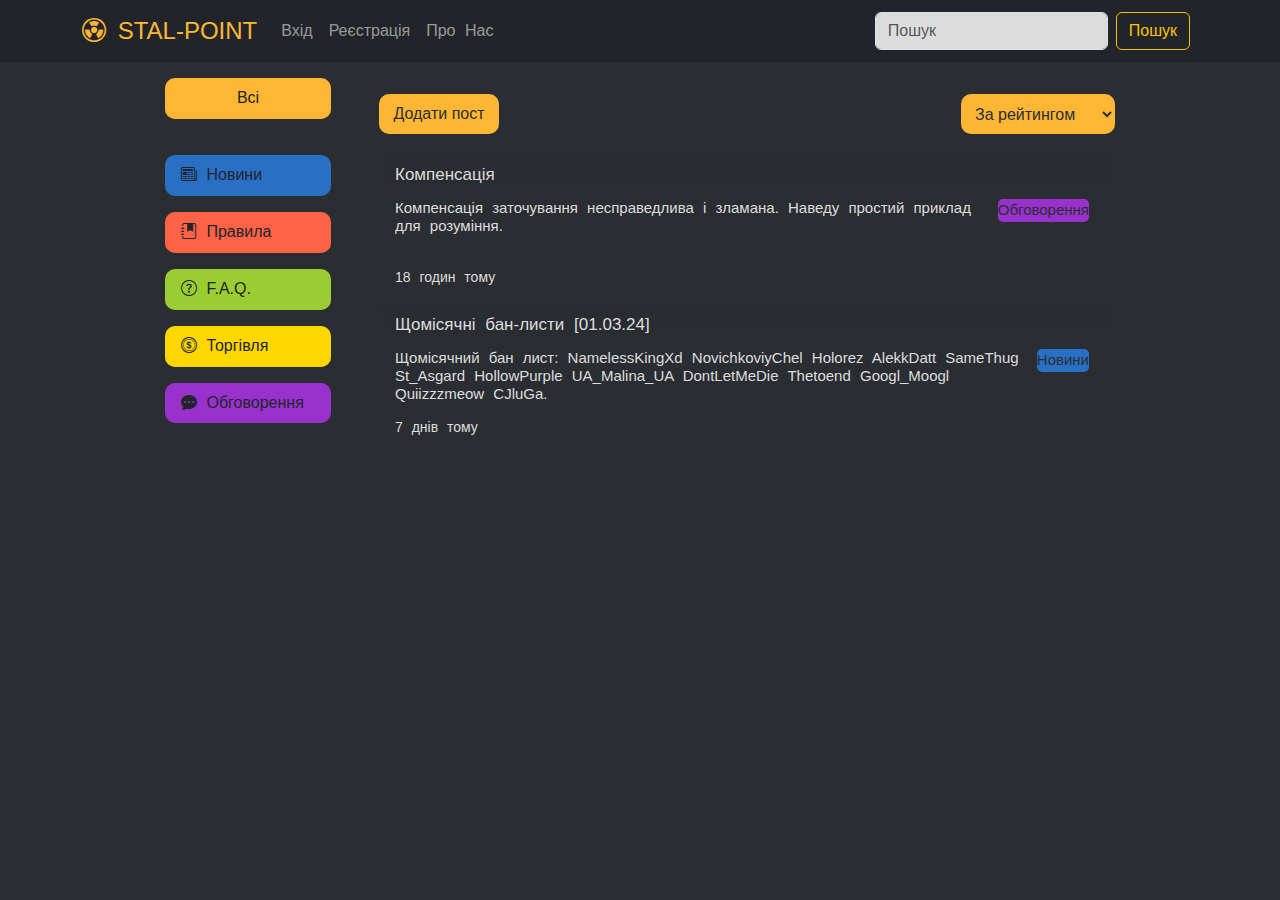
<file: index.html>
<!DOCTYPE html>
<html lang="en">
  <head>
    <meta charset="UTF-8" />
    <meta name="viewport" content="width=device-width, initial-scale=1.0" />
    <title>Профіль користувача</title>
    <link
      href="https://cdn.jsdelivr.net/npm/bootstrap@5.3.0-alpha1/dist/css/bootstrap.min.css"
      rel="stylesheet"
    />
    <link
      rel="stylesheet"
      href="https://cdn.jsdelivr.net/npm/bootstrap-icons@1.11.3/font/bootstrap-icons.min.css"
    />
    <link href="style.css" rel="stylesheet" />
    <link
      href="https://cdnjs.cloudflare.com/ajax/libs/font-awesome/5.15.4/css/all.min.css"
      rel="stylesheet"
    />
  </head>

  <body>
    <!-- Навігаційна панель -->
    <nav class="navbar navbar-expand-lg navbar-dark bg-dark">
      <div class="container">
        <a
          class="navbar-brand"
          href="./index.html"
          style="font-size: 24px; color: rgb(253, 183, 53)"
          ><i
            class="bi bi-radioactive"
            style="font-size: 24px; color: rgb(253, 183, 53)"
          ></i>
          STAL-POINT</a
        >
        <button
          class="navbar-toggler"
          type="button"
          data-bs-toggle="collapse"
          data-bs-target="#navbarSupportedContent"
          aria-controls="navbarSupportedContent"
          aria-expanded="false"
          aria-label="Toggle navigation"
        >
          <span class="navbar-toggler-icon"></span>
        </button>

        <div class="collapse navbar-collapse" id="navbarSupportedContent">
          <ul id="in-up" class="navbar-nav me-auto mb-2 mb-lg-0">
            <!--<li class="nav-item">
              <a class="nav-link" href="./profile.html">Профіль користувача</a>
            </li>
            <li class="nav-item">
              <a class="nav-link" href="./sign-in.html">Вихід з профілю</a>
            </li>

            <li class="nav-item">
              <a class="nav-link" href="./sign-in.html">Вхід</a>
            </li>
            <li class="nav-item">
              <a class="nav-link" href="./sign-up.html">Реєстрація</a>
            </li>-->
            <li class="nav-item">
              <a class="nav-link" href="./about.html">Про Нас</a>
            </li>
          </ul>
          <form class="d-flex px-2">
            <input
              class="form-control me-2"
              type="search"
              placeholder="Пошук"
              aria-label="Search"
              style="background-color: gainsboro"
            />
            <button class="btn btn-outline-warning" type="submit">Пошук</button>
          </form>
        </div>
      </div>
    </nav>

    <div class="container mt-3 p-auto">
      <div class="row justify-content-center gap-4">
        <!-- Панель піднавігації (та яка збоку типу кнопки можна тиснути там шось буде) -->
        <div class="col-md-2">
          <div
            class="list-group list-group-flush gap-3 text-align-center text-align-left"
          >
            <a
              href="#"
              class="btn-all-categories list-group-item list-group-item-action"
              style="
                border-radius: 10px;
                border-color: rgb(253, 183, 53);
                background-color: rgb(253, 183, 53);
              "
              >Всі</a
            >
            <a
              href="#"
              class="list-group-item list-group-item-action tag-filter"
              data-tag="Новини"
              style="
                border-radius: 10px;
                border-color: rgb(41, 111, 196);
                background-color: rgb(41, 111, 196);
              "
            >
              <i class="bi bi-newspaper"></i> Новини
            </a>
            <a
              href="#"
              class="list-group-item list-group-item-action tag-filter"
              data-tag="Правила"
              style="
                border-radius: 10px;
                border-color: rgb(255, 99, 71);
                background-color: rgb(255, 99, 71);
              "
              ><i class="bi bi-journal-bookmark-fill"></i> Правила
            </a>
            <a
              href="#"
              class="list-group-item list-group-item-action tag-filter"
              data-tag="F.A.Q."
              style="
                border-radius: 10px;
                border-color: rgb(154, 205, 50);
                background-color: rgb(154, 205, 50);
              "
              ><i class="bi bi-question-circle"></i> F.A.Q.</a
            >
            <a
              href="#"
              class="list-group-item list-group-item-action tag-filter"
              data-tag="Торгівля"
              style="
                border-radius: 10px;
                border-color: rgb(255, 215, 0);
                background-color: rgb(255, 215, 0);
              "
            >
              <i class="bi bi-coin"></i> Торгівля
            </a>
            <a
              href="#"
              class="list-group-item list-group-item-action tag-filter"
              data-tag="Обговорення"
              style="
                border-radius: 10px;
                border-color: rgb(153, 50, 204);
                background-color: rgb(153, 50, 204);
              "
              ><i class="bi bi-chat-dots-fill"></i> Обговорення</a
            >
          </div>
        </div>

        <!-- Панель з обговореннями (тікети крч) -->
        <div class="Tred-container col-md-8 mt-3 p-auto">
          <div style="display: flex; justify-content: space-between">
            <button
              href="#"
              class="btn-add-post p-auto align-self-start"
              style="
                border-radius: 10px;
                border-color: rgb(253, 183, 53);
                background-color: rgb(253, 183, 53);
                width: 120px;
                height: 40px;
                padding: 5px 4px;
                color: rgb(42, 46, 51);
              "
              data-bs-toggle="modal"
              data-bs-target="#add_post_modal"
            >
              Додати пост
            </button>

            <div class="dropdown">
              <select
                class="list-group-item"
                style="
                  border-radius: 10px;
                  height: 40px;
                  padding: 5px 10px;
                  background-color: rgb(253, 183, 53);
                  border-color: rgb(253, 183, 53);
                  color: rgb(42, 46, 51);
                "
              >
                <option value="rating">За рейтингом</option>
                <option value="time">За часом</option>
                <option value="update">За оновленням</option>
              </select>
            </div>
          </div>

          <a
            class="Card-discuss card border-0"
            href="./discuss1.html"
            style="text-decoration: none"
          >
            <div class="card-header border-0">Компенсація</div>
            <div class="card-body d-flex justify-content-between">
              <div>
                <h5 class="card-title" href="./discuss.html">
                  Компенсація заточування несправедлива і зламана. Наведу
                  простий приклад для розуміння.
                </h5>
                <p class="card-text">18 годин тому</p>
              </div>

              <span
                class="tag align-self-start"
                style="
                  background-color: rgb(153, 50, 204);
                  font-size: 15px;
                  color: rgb(42, 46, 51);
                "
                >Обговорення</span
              >
            </div>
          </a>

          <a
            class="Card-discuss card border-0"
            href="./discuss2.html"
            style="text-decoration: none"
          >
            <div class="card-header border-0">
              Щомісячні бан-листи [01.03.24]
            </div>
            <div class="card-body d-flex justify-content-between">
              <div>
                <h5 class="card-title">
                  Щомісячний бан лист: NamelessKingXd NovichkoviyChel Holorez
                  AlekkDatt SameThug St_Asgard HollowPurple UA_Malina_UA
                  DontLetMeDie Thetoend Googl_Moogl Quiizzzmeow CJluGa.
                </h5>
                <p class="card-text">7 днів тому</p>
              </div>

              <span
                class="tag align-self-start"
                style="
                  background-color: rgb(41, 111, 196);
                  font-size: 15px;
                  color: rgb(42, 46, 51);
                "
                >Новини</span
              >
            </div>
          </a>
        </div>
      </div>
    </div>

    <div class="modal" id="add_post_modal">
      <div class="modal-dialog">
        <div class="modal-content" style="background-color: rgb(42, 46, 51)">
          <div class="modal-header">
            <h5
              class="modal-title"
              id="add_todo_item_modal_label"
              style="color: rgb(253, 183, 53)"
            >
              Додайте пост
            </h5>
            <button
              type="button"
              class="btn-close"
              data-bs-dismiss="modal"
              aria-label="Close"
            ></button>
          </div>
          <div class="modal-body">
            <form action="/">
              <div class="mb-3">
                <label
                  for="add_title_post"
                  class="form_label"
                  style="color: rgb(253, 183, 53)"
                  >Заголовок</label
                >
                <textarea
                  class="form-control mt-3"
                  required
                  id="add_title_post"
                  rows="1"
                  style="background-color: gainsboro"
                  placeholder="Enter title..."
                ></textarea>
              </div>
              <div class="mb-3">
                <label
                  for="todo-text-input"
                  class="form-label"
                  style="color: rgb(253, 183, 53)"
                  >Текст</label
                >
                <textarea
                  class="form-control"
                  required
                  id="todo-text-input"
                  rows="3"
                  style="background-color: gainsboro"
                  placeholder="Start typing..."
                ></textarea>
              </div>
              <div class="mb-3">
                <label
                  for="tags"
                  class="form-label"
                  style="color: rgb(253, 183, 53)"
                  >Мітки</label
                >
                <div id="tags">
                  <button
                    class="tag align-self-start mt-3 tag-checkbox"
                    type="button"
                    data-tag="Обговорення"
                    style="
                      background-color: rgb(153, 50, 204);
                      font-size: 15px;
                      border-color: rgb(153, 50, 204);
                    "
                  >
                    Обговорення
                  </button>
                  <button
                    class="tag align-self-start mt-3 tag-checkbox"
                    type="button"
                    data-tag="F.A.Q."
                    style="
                      background-color: rgb(154, 205, 50);
                      font-size: 15px;
                      border-color: rgb(154, 205, 50);
                    "
                  >
                    F.A.Q.
                  </button>
                  <button
                    class="tag align-self-start mt-3 tag-checkbox"
                    type="button"
                    data-tag="Торгівля"
                    style="
                      background-color: rgb(255, 215, 0);
                      font-size: 15px;
                      border-color: rgb(255, 215, 0);
                    "
                  >
                    Торгівля
                  </button>
                  <button
                    class="tag align-self-start mt-3 tag-checkbox"
                    type="button"
                    data-tag="Новини"
                    style="
                      background-color: rgb(41, 111, 196);
                      font-size: 15px;
                      border-color: rgb(41, 111, 196);
                    "
                  >
                    Новини
                  </button>
                  <button
                    class="tag align-self-start mt-3 tag-checkbox"
                    type="button"
                    data-tag="Правила"
                    style="
                      background-color: rgb(255, 99, 71);
                      font-size: 15px;
                      border-color: rgb(255, 99, 71);
                    "
                  >
                    Правила
                  </button>
                </div>
              </div>
            </form>
          </div>
          <div class="modal-footer">
            <button
              type="button"
              class="btn btn-secondary btn-dark"
              data-bs-dismiss="modal"
              style="color: rgb(253, 183, 53)"
            >
              Скасувати
            </button>
            <button
              type="button"
              class="btn btn-primary btn-dark"
              style="color: rgb(253, 183, 53)"
            >
              Підтвердити
            </button>
          </div>
        </div>
      </div>
    </div>

    <script type="module" src="./main_index.js"></script>
    <script type="module" src="./main_navbar.js"></script>
    <script src="https://cdn.jsdelivr.net/npm/@popperjs/core@2.11.6/dist/umd/popper.min.js"></script>
    <script src="https://cdn.jsdelivr.net/npm/bootstrap@5.3.0-alpha1/dist/js/bootstrap.min.js"></script>
  </body>
</html>
</file>
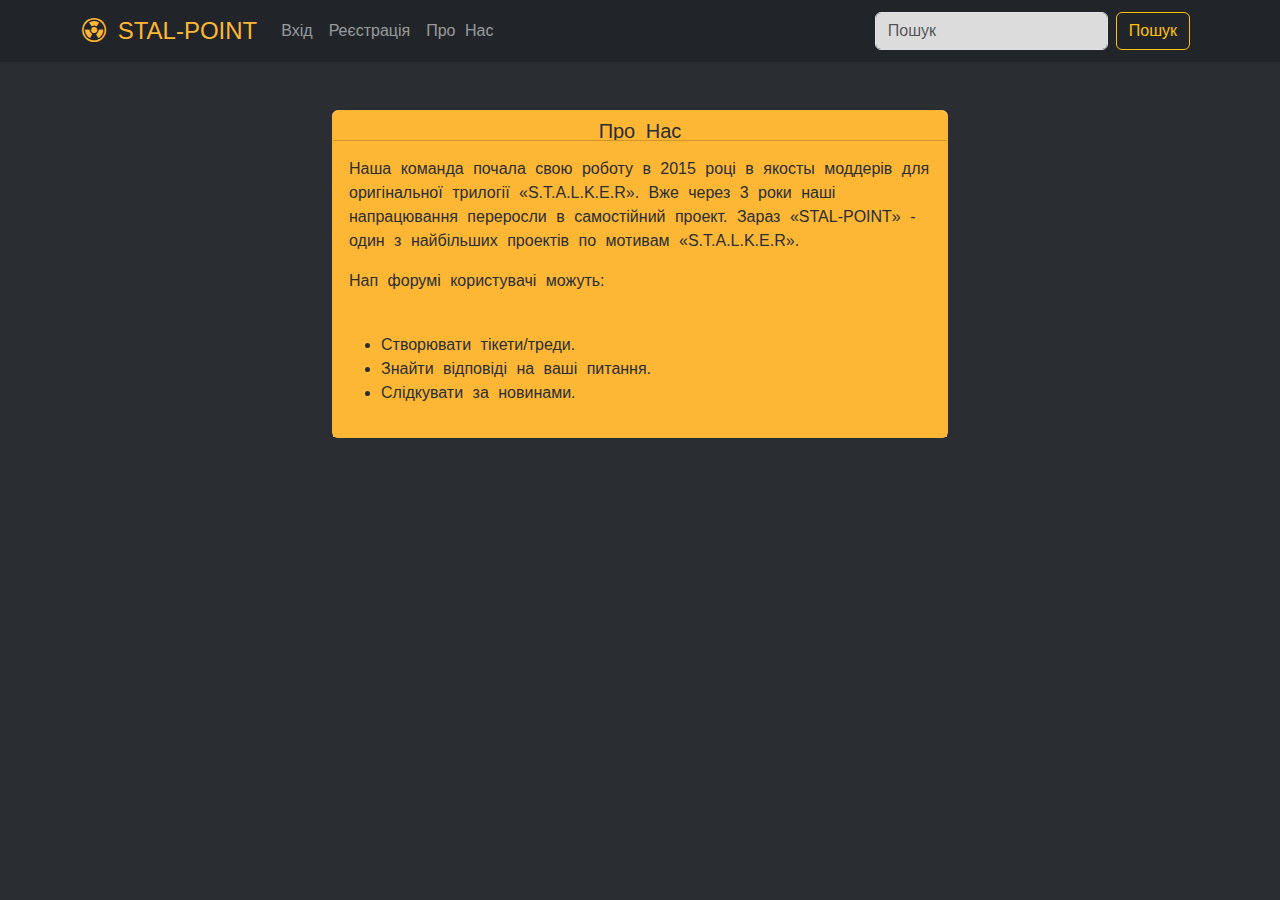
<file: about.html>
<!DOCTYPE html>
<html lang="en">
  <head>
    <meta charset="UTF-8" />
    <meta name="viewport" content="width=device-width, initial-scale=1.0" />
    <title>Профіль користувача</title>
    <link
      href="https://cdn.jsdelivr.net/npm/bootstrap@5.3.0-alpha1/dist/css/bootstrap.min.css"
      rel="stylesheet"
    />
    <link
      rel="stylesheet"
      href="https://cdn.jsdelivr.net/npm/bootstrap-icons@1.11.3/font/bootstrap-icons.min.css"
    />
    <link href="style.css" rel="stylesheet" />
    <link
      href="https://cdnjs.cloudflare.com/ajax/libs/font-awesome/5.15.4/css/all.min.css"
      rel="stylesheet"
    />
  </head>

  <body>
    <!-- Навігаційна панель -->
    <nav class="navbar navbar-expand-lg navbar-dark bg-dark">
      <div class="container">
        <a
          class="navbar-brand"
          href="./index.html"
          style="font-size: 24px; color: rgb(253, 183, 53)"
          ><i
            class="bi bi-radioactive"
            style="font-size: 24px; color: rgb(253, 183, 53)"
          ></i>
          STAL-POINT</a
        >
        <button
          class="navbar-toggler"
          type="button"
          data-bs-toggle="collapse"
          data-bs-target="#navbarSupportedContent"
          aria-controls="navbarSupportedContent"
          aria-expanded="false"
          aria-label="Toggle navigation"
        >
          <span class="navbar-toggler-icon"></span>
        </button>

        <div class="collapse navbar-collapse" id="navbarSupportedContent">
          <ul id="in-up" class="navbar-nav me-auto mb-2 mb-lg-0">
            <!--<li id="profile" class="nav-item">
              <a class="nav-link" href="./profile.html">Профіль користувача</a>
            </li>
            <li id="exit" class="nav-item">
              <a class="nav-link" href="./sign-in.html">Вихід з профілю</a>
            </li>

            <li id="sign-in" class="nav-item">
              <a class="nav-link" href="./sign-in.html">Вхід</a>
            </li>
            <li id="sign-up" class="nav-item">
              <a class="nav-link" href="./sign-up.html">Реєстрація</a>
            </li>
            
            <li class="nav-item">
              <a class="nav-link" href="./about.html">Про Нас</a>
            </li>-->
          </ul>
          <form class="d-flex px-2">
            <input
              class="form-control me-2"
              type="search"
              placeholder="Пошук"
              aria-label="Search"
              style="background-color: gainsboro"
            />
            <button class="btn btn-outline-warning" type="submit">Пошук</button>
          </form>
        </div>
      </div>
    </nav>

    <div class="container-fluid w-50 mt-5">
      <div class="card mb-3" style="border-color: rgb(253, 183, 53)">
        <div
          class="card-header text-center"
          style="background-color: rgb(253, 183, 53); color: rgb(42, 46, 51)"
        >
          <h5>Про Нас</h5>
        </div>
        <div
          class="card-body"
          style="background-color: rgb(253, 183, 53); color: rgb(42, 46, 51)"
        >
          <div class="">
            <div class="logo"></div>
            <p>
              Наша команда почала свою роботу в 2015 році в якосты моддерів для
              оригінальної трилогії «S.T.A.L.K.E.R». Вже через 3 роки наші
              напрацювання переросли в самостійний проект. Зараз «STAL-POINT» -
              один з найбільших проектів по мотивам «S.T.A.L.K.E.R».
            </p>
            <p>Нап форумі користувачі можуть:</p>
            <br />
            <ul>
              <li>Створювати тікети/треди.</li>
              <li>Знайти відповіді на ваші питання.</li>
              <li>Слідкувати за новинами.</li>
            </ul>
          </div>
        </div>
      </div>
    </div>

    <script type="module" src="./main_navbar.js"></script>
    <script src="https://cdn.jsdelivr.net/npm/@popperjs/core@2.11.6/dist/umd/popper.min.js"></script>
    <script src="https://cdn.jsdelivr.net/npm/bootstrap@5.3.0-alpha1/dist/js/bootstrap.min.js"></script>
  </body>
</html>
</file>
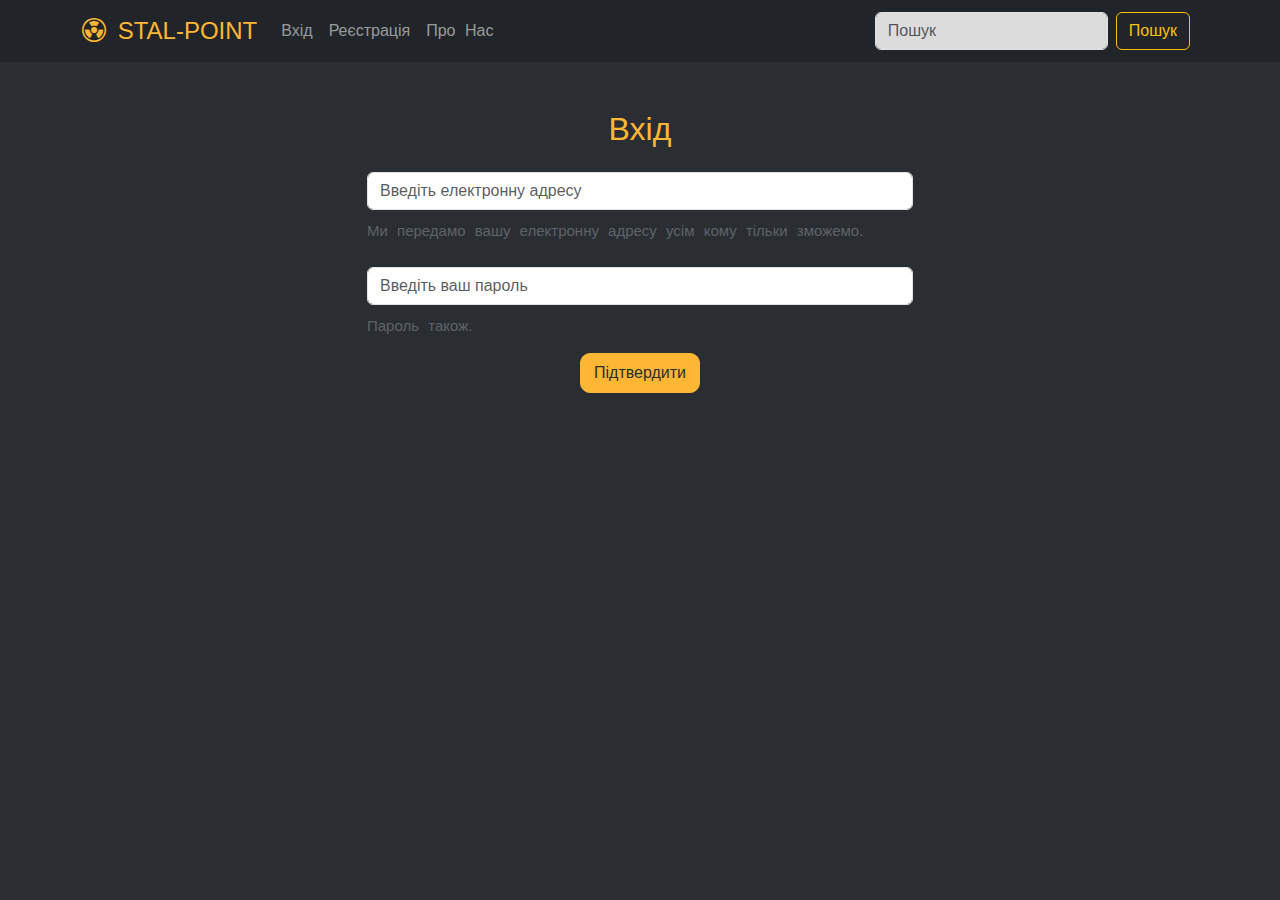
<file: sign-in.html>
<!DOCTYPE html>
<html lang="en">
  <head>
    <meta charset="UTF-8" />
    <meta name="viewport" content="width=device-width, initial-scale=1.0" />
    <title>Профіль користувача</title>
    <link
      href="https://cdn.jsdelivr.net/npm/bootstrap@5.3.0-alpha1/dist/css/bootstrap.min.css"
      rel="stylesheet"
    />
    <link
      rel="stylesheet"
      href="https://cdn.jsdelivr.net/npm/bootstrap-icons@1.11.3/font/bootstrap-icons.min.css"
    />
    <link href="style.css" rel="stylesheet" />
    <link
      href="https://cdnjs.cloudflare.com/ajax/libs/font-awesome/5.15.4/css/all.min.css"
      rel="stylesheet"
    />
  </head>
  <body>
    <!-- Навігаційна панель -->
    <nav class="navbar navbar-expand-lg navbar-dark bg-dark">
      <div class="container">
        <a
          class="navbar-brand"
          href="./index.html"
          style="font-size: 24px; color: rgb(253, 183, 53)"
          ><i
            class="bi bi-radioactive"
            style="font-size: 24px; color: rgb(253, 183, 53)"
          ></i>
          STAL-POINT</a
        >
        <button
          class="navbar-toggler"
          type="button"
          data-bs-toggle="collapse"
          data-bs-target="#navbarSupportedContent"
          aria-controls="navbarSupportedContent"
          aria-expanded="false"
          aria-label="Toggle navigation"
        >
          <span class="navbar-toggler-icon"></span>
        </button>

        <div class="collapse navbar-collapse" id="navbarSupportedContent">
          <ul class="navbar-nav me-auto mb-2 mb-lg-0">
            <!--<li class="nav-item">
              <a class="nav-link" href="./profile.html">Профіль користувача</a>
            </li>
            <li class="nav-item">
              <a class="nav-link" href="./sign-in.html">Вихід з профілю</a>
            </li>
            </li>-->

            <li class="nav-item">
              <a class="nav-link" href="./sign-in.html">Вхід</a>
            </li>
            <li class="nav-item">
              <a class="nav-link" href="./sign-up.html">Реєстрація</a>
            </li>
            <li class="nav-item">
              <a class="nav-link" href="./about.html">Про Нас</a>
            </li>
          </ul>
          <form class="d-flex px-2">
            <input
              class="form-control me-2"
              type="search"
              placeholder="Пошук"
              aria-label="Search"
              style="background-color: gainsboro"
            />
            <button class="btn btn-outline-warning" type="submit">Пошук</button>
          </form>
        </div>
      </div>
    </nav>

    <div class="container mt-5">
      <div class="row justify-content-center">
        <div class="col-md-6">
          <h2 class="text-center mb-4" style="color: rgb(253, 183, 53)">
            Вхід
          </h2>
          <form>
            <div class="form-sign-group mb-4">
              <input
                type="email"
                class="form-control"
                id="inputEmail"
                placeholder="Введіть електронну адресу"
                required
              />
              <p
                style="
                  font-size: 15px;
                  margin-top: 10px;
                  color: rgb(94, 99, 105);
                "
              >
                Ми передамо вашу електронну адресу усім кому тільки зможемо.
              </p>
            </div>

            <div class="form-sign-group mb-2">
              <input
                type="password"
                class="form-control"
                id="inputPassword"
                placeholder="Введіть ваш пароль"
                required
              />
              <p
                style="
                  font-size: 15px;
                  margin-top: 10px;
                  color: rgb(94, 99, 105);
                "
              >
                Пароль також.
              </p>
            </div>

            <div class="d-flex justify-content-center align-items-center">
              <button
                type="button"
                class="btn btn-primary"
                style="
                  border-radius: 10px;
                  border-color: rgb(253, 183, 53);
                  background-color: rgb(253, 183, 53);
                  width: 120px;
                  height: 40px;
                  padding: 5px 10px;
                  color: rgb(42, 46, 51);
                "
              >
                Підтвердити
              </button>
            </div>
          </form>
        </div>
      </div>
    </div>

    <!--<script type="module" src="controller_login.js"></script>-->
    <script type="module" src="./main_sign-in.js"></script>
    <script src="https://cdn.jsdelivr.net/npm/@popperjs/core@2.11.6/dist/umd/popper.min.js"></script>
    <script src="https://cdn.jsdelivr.net/npm/bootstrap@5.3.0-alpha1/dist/js/bootstrap.min.js"></script>
  </body>
</html>
</file>
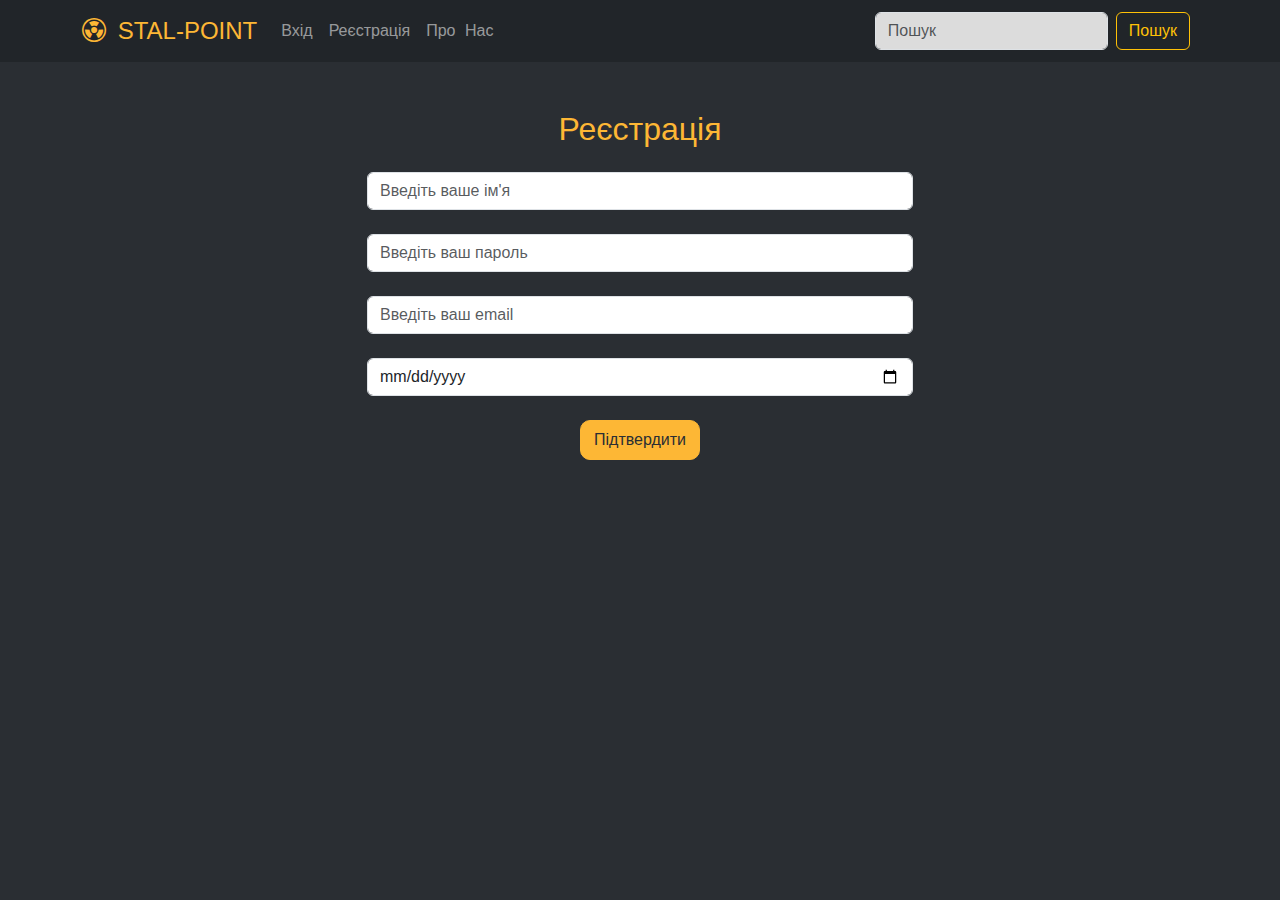
<file: sign-up.html>
<!DOCTYPE html>
<html lang="en">
  <head>
    <meta charset="UTF-8" />
    <meta name="viewport" content="width=device-width, initial-scale=1.0" />
    <title>Профіль користувача</title>
    <link
      href="https://cdn.jsdelivr.net/npm/bootstrap@5.3.0-alpha1/dist/css/bootstrap.min.css"
      rel="stylesheet"
    />
    <link
      rel="stylesheet"
      href="https://cdn.jsdelivr.net/npm/bootstrap-icons@1.11.3/font/bootstrap-icons.min.css"
    />
    <link href="style.css" rel="stylesheet" />
    <link
      href="https://cdnjs.cloudflare.com/ajax/libs/font-awesome/5.15.4/css/all.min.css"
      rel="stylesheet"
    />
  </head>
  <body>
    <!-- Навігаційна панель -->
    <nav class="navbar navbar-expand-lg navbar-dark bg-dark">
      <div class="container">
        <a
          class="navbar-brand"
          href="./index.html"
          style="font-size: 24px; color: rgb(253, 183, 53)"
          ><i
            class="bi bi-radioactive"
            style="font-size: 24px; color: rgb(253, 183, 53)"
          ></i>
          STAL-POINT</a
        >
        <button
          class="navbar-toggler"
          type="button"
          data-bs-toggle="collapse"
          data-bs-target="#navbarSupportedContent"
          aria-controls="navbarSupportedContent"
          aria-expanded="false"
          aria-label="Toggle navigation"
        >
          <span class="navbar-toggler-icon"></span>
        </button>

        <div class="collapse navbar-collapse" id="navbarSupportedContent">
          <ul class="navbar-nav me-auto mb-2 mb-lg-0">
            <!--<li class="nav-item">
              <a class="nav-link" href="./profile.html">Профіль користувача</a>
            </li>
            <li class="nav-item">
              <a class="nav-link" href="./sign-in.html">Вихід з профілю</a>
            </li>
            </li>-->

            <li class="nav-item">
              <a class="nav-link" href="./sign-in.html">Вхід</a>
            </li>
            <li class="nav-item">
              <a class="nav-link" href="./sign-up.html">Реєстрація</a>
            </li>
            <li class="nav-item">
              <a class="nav-link" href="./about.html">Про Нас</a>
            </li>
          </ul>
          <form class="d-flex px-2">
            <input
              class="form-control me-2"
              type="search"
              placeholder="Пошук"
              aria-label="Search"
              style="background-color: gainsboro"
            />
            <button class="btn btn-outline-warning" type="submit">Пошук</button>
          </form>
        </div>
      </div>
    </nav>

    <div class="container mt-5">
      <div class="row justify-content-center">
        <div class="col-md-6">
          <h2 class="text-center mb-4" style="color: rgb(253, 183, 53)">
            Реєстрація
          </h2>
          <form>
            <div class="form-sign-group mb-4">
              <input
                type="text"
                class="form-control"
                id="inputName"
                placeholder="Введіть ваше ім'я"
                required
              />
            </div>

            <div class="form-sign-group mb-4">
              <input
                type="password"
                class="form-control"
                id="inputPassword"
                placeholder="Введіть ваш пароль"
                required
              />
            </div>

            <div class="form-sign-group mb-4">
              <input
                type="email"
                class="form-control"
                id="inputEmail"
                placeholder="Введіть ваш email"
                required
              />
            </div>

            <div class="form-sign-group mb-4">
              <input type="date" class="form-control" id="inputDOB" required />
            </div>

            <div class="d-flex justify-content-center align-items-center">
              <button
                type="button"
                class="btn btn-primary"
                style="
                  border-radius: 10px;
                  border-color: rgb(253, 183, 53);
                  background-color: rgb(253, 183, 53);
                  width: 120px;
                  height: 40px;
                  padding: 5px 10px;
                  color: rgb(42, 46, 51);
                "
              >
                Підтвердити
              </button>
            </div>
          </form>
        </div>
      </div>
    </div>

    <!--<script type="module" src="controller_registration.js"></script>-->
    <script type="module" src="./main_sign-up.js"></script>
    <script src="https://cdn.jsdelivr.net/npm/@popperjs/core@2.11.6/dist/umd/popper.min.js"></script>
    <script src="https://cdn.jsdelivr.net/npm/bootstrap@5.3.0-alpha1/dist/js/bootstrap.min.js"></script>
  </body>
</html>

<!--onclick="window.location.href = './index.html';"-->
</file>
<file: style.css>
body {
  background: rgb(42, 46, 51);
  /* color: var(--text-color); */
  /* font-family: system-ui, -apple-system, BlinkMacSystemFont, "Segoe UI", Ubuntu, Cantarell, Oxygen, Roboto, Helvetica, Arial, sans-serif; */
  /*font-size: 13px;*/
  line-height: 1.5;
  overflow-y: scroll;
  overflow-x: hidden;
  color: azure;
  font-family: "Chakra Petch", sans-serif;
  font-weight: 100;
  font-style: normal;
  word-spacing: 5px;
}

@media (max-width: 450px) {
  .media {
    display: block;
  }
}

.list-group-item {
  background-color: rgb(42, 46, 51);
}

.profile {
  background-color: rgb(42, 46, 51);
}

.list-group-item.selected {
  filter: brightness(80%);
}

.btn-all-categories {
  margin-bottom: 20px;
  width: 100%;
  display: flex;
  justify-content: center;
  align-items: center;
}

.Card-discuss {
  border-radius: 0.5em;
  height: 150px;
  background-color: rgb(42, 46, 51);
  color: #ddd;
}

.Card-discuss:hover {
  background-color: rgb(50, 53, 58);
}

.btn-discuss {
  border: none;
  font-family: "Coiny", sans-serif;
  line-height: 1;
  text-transform: uppercase;
  font-size: 17px;
  padding: 5px 3px;
  width: 100px;
  height: 40px;
  /* background-image: linear-gradient(135deg, #3b82f6, #ef4444, #16a34a, #eab308);*/
  background-color: rgb(253, 183, 53);
  border-radius: 10px;
  cursor: pointer;
  transition: 0.3s;
}

.list-group-item:hover {
  background-color: rgb(255, 166, 0);
  transform: scale(110%) rotate(-0.1deg);
  cursor: pointer;
}

.profile:hover {
  background-color: rgb(50, 53, 58);
  transform: scale(105%);
  cursor: pointer;
}

.card-header {
  display: -webkit-box;
  -webkit-line-clamp: 1;
  -webkit-box-orient: vertical;
  overflow: hidden;
  font-size: 17px;
  font-family: "Chakra Petch", sans-serif;
  font-weight: 100;
  font-style: normal;
  height: 30px;
}

.card-title {
  display: -webkit-box;
  -webkit-line-clamp: 3;
  -webkit-box-orient: vertical;
  overflow: hidden;
  font-size: 15px;
  font-family: "Chakra Petch", sans-serif;
  font-weight: 100;
  font-style: normal;
  height: 60px;
}

.card-text {
  display: -webkit-box;
  -webkit-line-clamp: 1;
  -webkit-box-orient: vertical;
  overflow: hidden;
  font-size: 14px;
}

.tag {
  background-color: #3b82f6;
  border-radius: 5px;
  margin-right: 10px;
}

.tag.selected {
  filter: brightness(80%);
}

.btn-add-post {
  margin-bottom: 20px;
  width: 100%;
  display: flex;
  justify-content: center;
  align-items: center;
  background-color: rgb(42, 46, 51);
  border-radius: 5px;
  border: none;
}

.btn-add-post:hover {
  background-color: rgb(255, 166, 0);
  transform: scale(110%) rotate(-0.1deg);
  cursor: pointer;
}

.form-group {
  font-size: 20px;
  font-family: "Chakra Petch", sans-serif;
  width: 80%;
}

.form-sign-group {
  font-size: 20px;
  font-family: "Chakra Petch", sans-serif;
  width: 100%;
}

a.text-muted {
  text-decoration: none;
}
</file>
